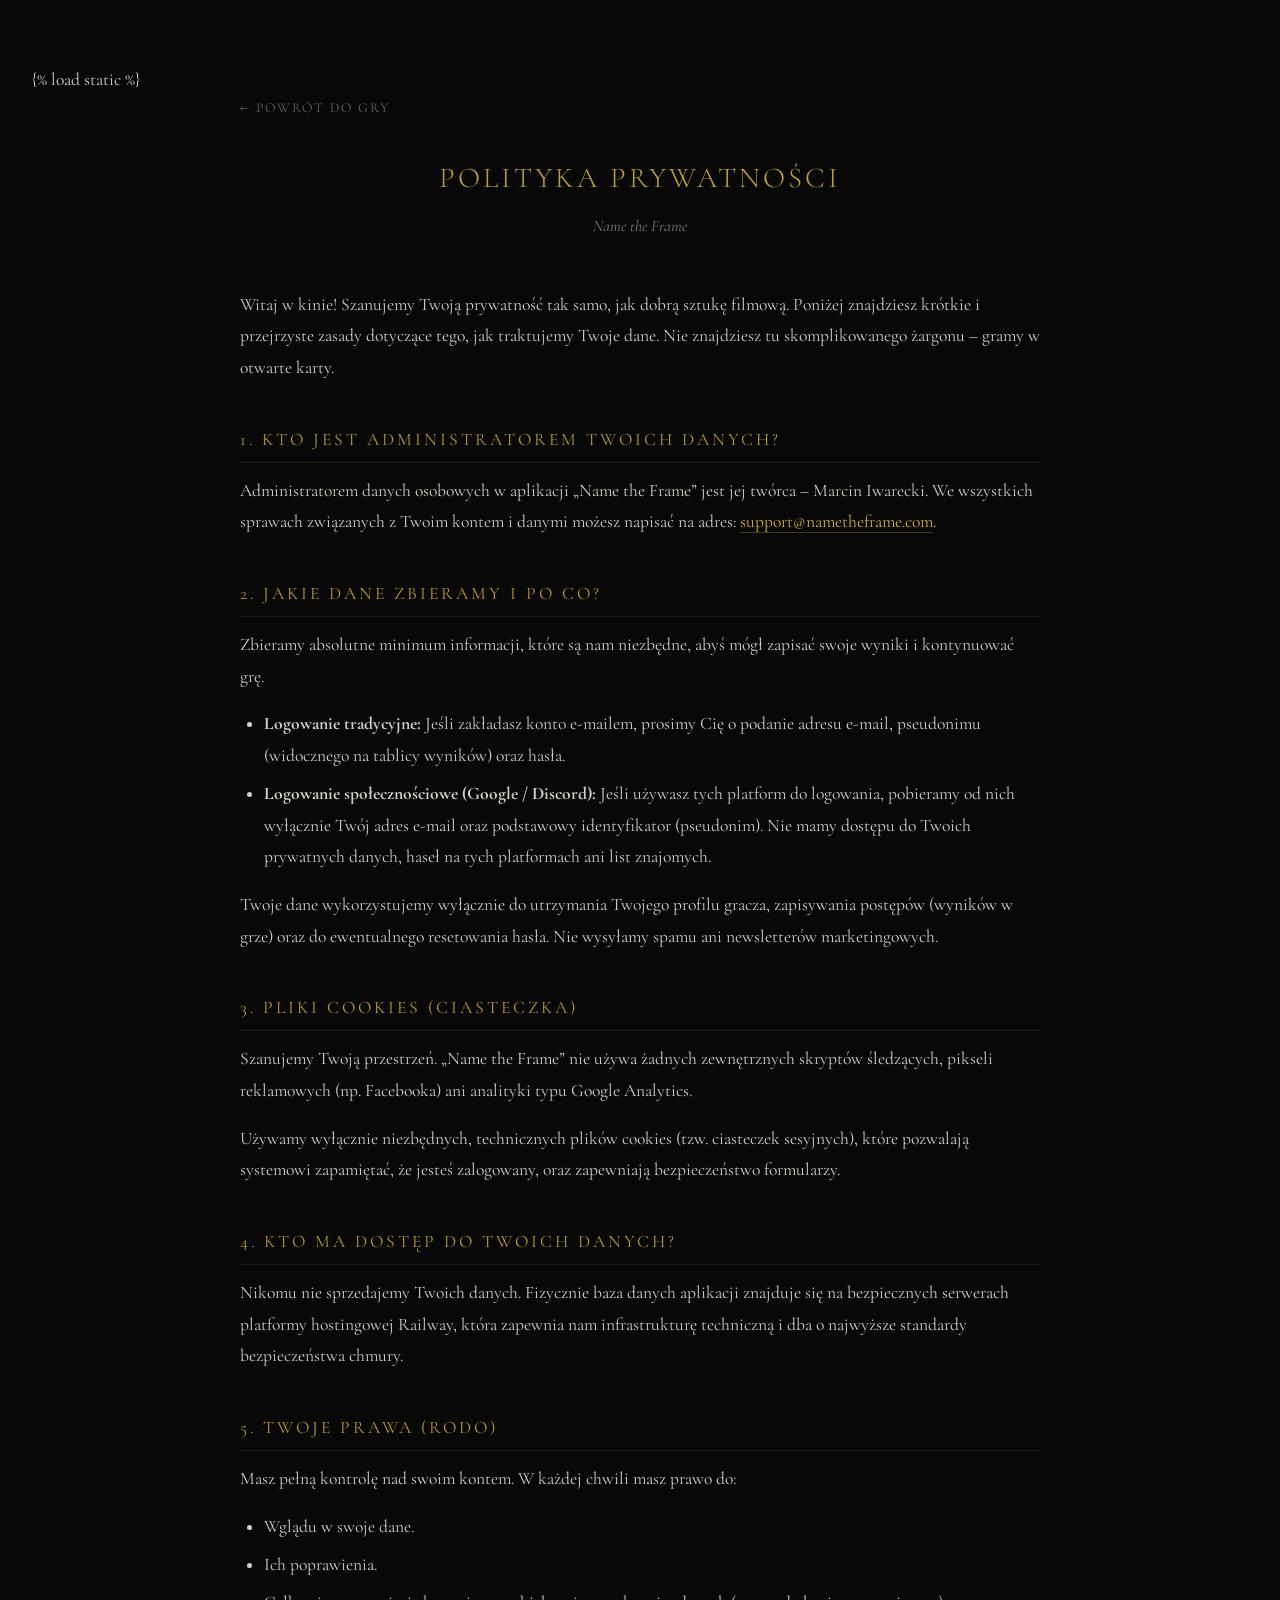
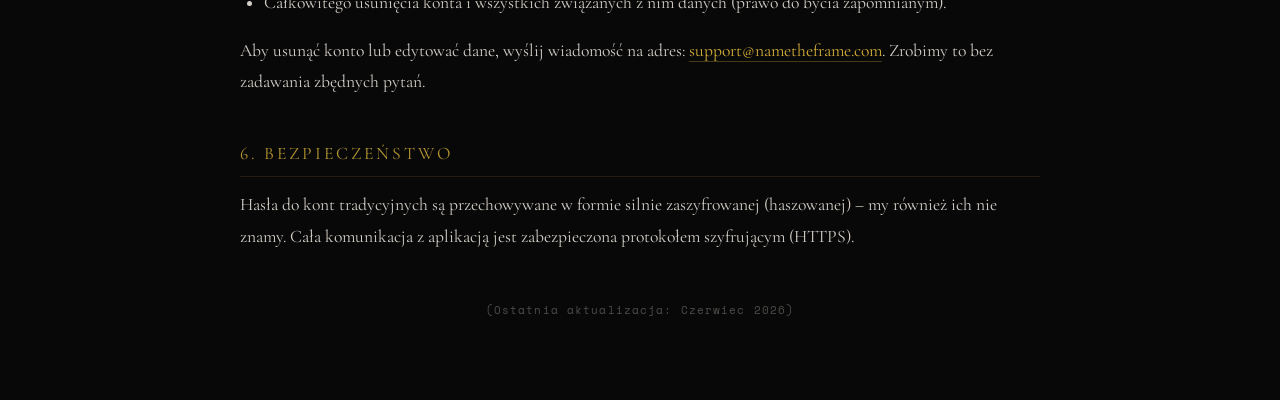
<file: templates/privacy.html>
{% load static %}
<!DOCTYPE html>
<html lang="pl">
<head>
<meta charset="UTF-8">
<meta name="viewport" content="width=device-width, initial-scale=1.0">
<title>Polityka Prywatno&#347;ci &#8211; Name the Frame</title>
<link rel="preconnect" href="https://fonts.googleapis.com">
<link href="https://fonts.googleapis.com/css2?family=Cormorant+Garamond:ital,wght@0,300;0,400;0,600;1,300;1,400&family=Space+Mono:wght@400;700&display=swap" rel="stylesheet">
<style>
*{margin:0;padding:0;box-sizing:border-box;}
body{
  background:#080808;color:rgba(240,235,226,.88);
  font-family:'Cormorant Garamond',serif;font-size:1.1rem;
  line-height:1.8;min-height:100vh;
  padding:4rem 2rem;
}
.privacy-container{
  max-width:800px;margin:0 auto;
}
h1{
  font-family:'Cormorant Garamond',serif;font-size:clamp(1.4rem,3vw,1.8rem);
  font-weight:300;letter-spacing:3px;text-transform:uppercase;
  color:rgba(212,175,55,.9);text-align:center;margin-bottom:.5rem;
}
.privacy-subtitle{
  text-align:center;font-style:italic;
  color:rgba(240,235,226,.5);font-size:1rem;
  margin-bottom:3rem;
}
h2{
  font-family:'Cormorant Garamond',serif;font-size:1.1rem;
  font-weight:400;letter-spacing:3px;text-transform:uppercase;
  color:rgba(212,175,55,.85);margin:2.5rem 0 .75rem;
  border-bottom:1px solid rgba(212,175,55,.12);padding-bottom:.4rem;
}
p{margin-bottom:1rem;}
a{color:#d4af37;text-decoration:none;border-bottom:1px solid rgba(212,175,55,.3);}
a:hover{border-bottom-color:#d4af37;}
ul{margin:.5rem 0 1rem 1.5rem;}
li{margin-bottom:.4rem;}
.privacy-footer{
  margin-top:3rem;text-align:center;
  font-family:'Space Mono',monospace;font-size:.7rem;
  letter-spacing:.1em;color:rgba(240,235,226,.3);
}
.back-link{
  display:inline-block;margin-bottom:2rem;
  font-family:'Cormorant Garamond',serif;font-size:.85rem;
  font-weight:300;letter-spacing:2px;text-transform:uppercase;
  color:rgba(255,255,255,.45);text-decoration:none;border:none;
}
.back-link:hover{color:rgba(212,175,55,.8);}
</style>
</head>
<body>
<div class="privacy-container">
  <a class="back-link" href="/">&larr; Powr&oacute;t do gry</a>

  <h1>Polityka Prywatno&#347;ci</h1>
  <p class="privacy-subtitle">Name the Frame</p>

  <p>Witaj w kinie! Szanujemy Twoj&#261; prywatno&#347;&#263; tak samo, jak dobr&#261; sztuk&#281; filmow&#261;. Poni&#380;ej znajdziesz kr&oacute;tkie i przejrzyste zasady dotycz&#261;ce tego, jak traktujemy Twoje dane. Nie znajdziesz tu skomplikowanego &#380;argonu &#8211; gramy w otwarte karty.</p>

  <h2>1. Kto jest administratorem Twoich danych?</h2>
  <p>Administratorem danych osobowych w aplikacji &#8222;Name the Frame&#8221; jest jej tw&oacute;rca &#8211; Marcin Iwarecki. We wszystkich sprawach zwi&#261;zanych z Twoim kontem i danymi mo&#380;esz napisa&#263; na adres: <a href="mailto:support@nametheframe.com">support@nametheframe.com</a>.</p>

  <h2>2. Jakie dane zbieramy i po co?</h2>
  <p>Zbieramy absolutne minimum informacji, kt&oacute;re s&#261; nam niezb&#281;dne, aby&#347; m&oacute;g&#322; zapisa&#263; swoje wyniki i kontynuowa&#263; gr&#281;.</p>
  <ul>
    <li><strong>Logowanie tradycyjne:</strong> Je&#347;li zak&#322;adasz konto e-mailem, prosimy Ci&#281; o podanie adresu e-mail, pseudonimu (widocznego na tablicy wynik&oacute;w) oraz has&#322;a.</li>
    <li><strong>Logowanie spo&#322;eczno&#347;ciowe (Google / Discord):</strong> Je&#347;li u&#380;ywasz tych platform do logowania, pobieramy od nich wy&#322;&#261;cznie Tw&oacute;j adres e-mail oraz podstawowy identyfikator (pseudonim). Nie mamy dost&#281;pu do Twoich prywatnych danych, hase&#322; na tych platformach ani list znajomych.</li>
  </ul>
  <p>Twoje dane wykorzystujemy wy&#322;&#261;cznie do utrzymania Twojego profilu gracza, zapisywania post&#281;p&oacute;w (wynik&oacute;w w grze) oraz do ewentualnego resetowania has&#322;a. Nie wysy&#322;amy spamu ani newsletter&oacute;w marketingowych.</p>

  <h2>3. Pliki Cookies (Ciasteczka)</h2>
  <p>Szanujemy Twoj&#261; przestrze&#324;. &#8222;Name the Frame&#8221; nie u&#380;ywa &#380;adnych zewn&#281;trznych skrypt&oacute;w &#347;ledz&#261;cych, pikseli reklamowych (np. Facebooka) ani analityki typu Google Analytics.</p>
  <p>U&#380;ywamy wy&#322;&#261;cznie niezb&#281;dnych, technicznych plik&oacute;w cookies (tzw. ciasteczek sesyjnych), kt&oacute;re pozwalaj&#261; systemowi zapami&#281;ta&#263;, &#380;e jeste&#347; zalogowany, oraz zapewniaj&#261; bezpiecze&#324;stwo formularzy.</p>

  <h2>4. Kto ma dost&#281;p do Twoich danych?</h2>
  <p>Nikomu nie sprzedajemy Twoich danych. Fizycznie baza danych aplikacji znajduje si&#281; na bezpiecznych serwerach platformy hostingowej Railway, kt&oacute;ra zapewnia nam infrastruktur&#281; techniczn&#261; i dba o najwy&#380;sze standardy bezpiecze&#324;stwa chmury.</p>

  <h2>5. Twoje prawa (RODO)</h2>
  <p>Masz pe&#322;n&#261; kontrol&#281; nad swoim kontem. W ka&#380;dej chwili masz prawo do:</p>
  <ul>
    <li>Wgl&#261;du w swoje dane.</li>
    <li>Ich poprawienia.</li>
    <li>Ca&#322;kowitego usuni&#281;cia konta i wszystkich zwi&#261;zanych z nim danych (prawo do bycia zapomnianym).</li>
  </ul>
  <p>Aby usun&#261;&#263; konto lub edytowa&#263; dane, wy&#347;lij wiadomo&#347;&#263; na adres: <a href="mailto:support@nametheframe.com">support@nametheframe.com</a>. Zrobimy to bez zadawania zb&#281;dnych pyta&#324;.</p>

  <h2>6. Bezpiecze&#324;stwo</h2>
  <p>Has&#322;a do kont tradycyjnych s&#261; przechowywane w formie silnie zaszyfrowanej (haszowanej) &#8211; my r&oacute;wnie&#380; ich nie znamy. Ca&#322;a komunikacja z aplikacj&#261; jest zabezpieczona protoko&#322;em szyfruj&#261;cym (HTTPS).</p>

  <p class="privacy-footer">(Ostatnia aktualizacja: Czerwiec 2026)</p>
</div>
</body>
</html>
</file>
